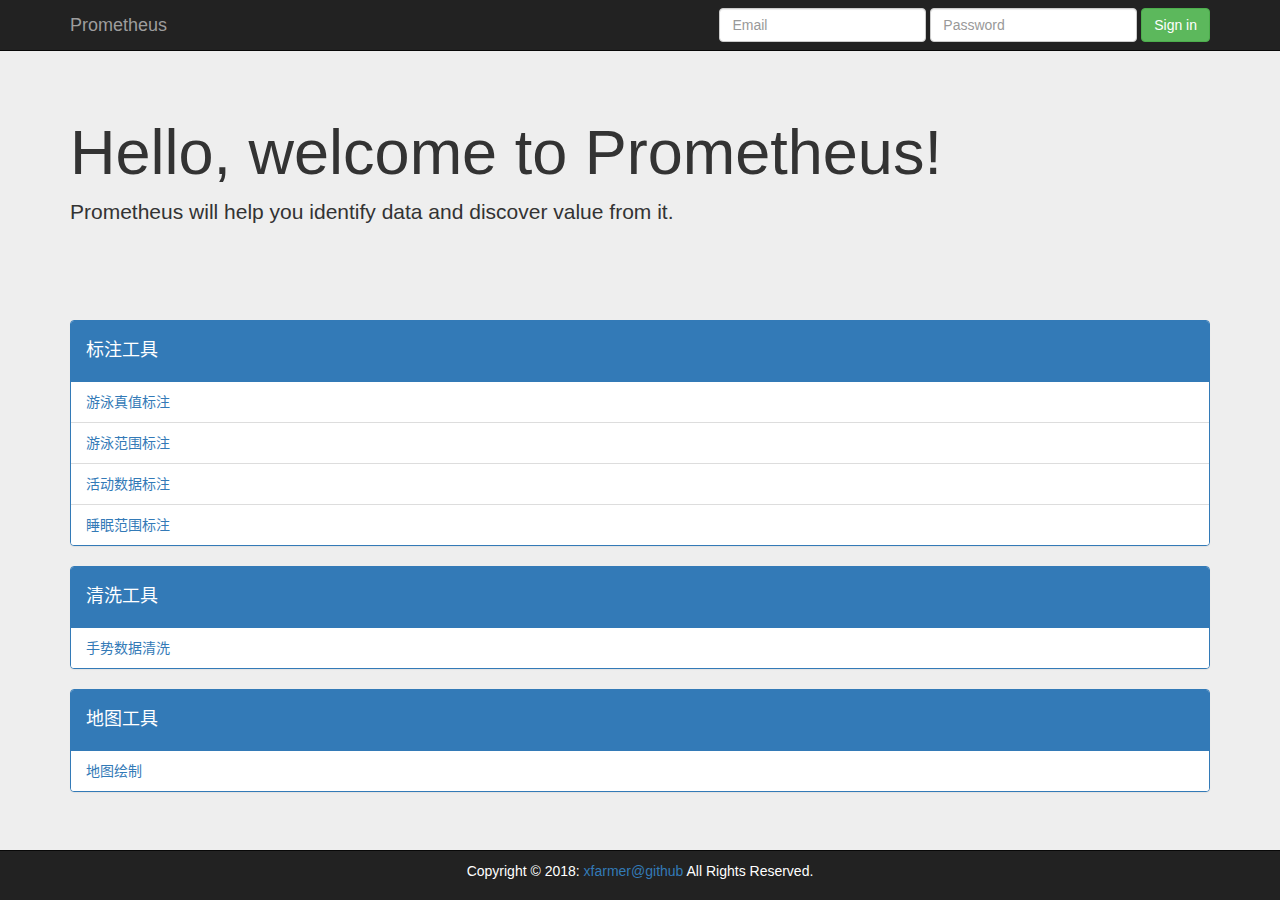
<file: index.html>
<!DOCTYPE html>
<html lang="zh-CN">
<head>
    <meta charset="utf-8">
    <meta name="viewport" content="width=device-width, initial-scale=1">
    <!-- 上述3个meta标签*必须*放在最前面，任何其他内容都*必须*跟随其后！ -->

    <meta name="description" content="Prometheus - Recognition and definition.">
    <meta name="author" content="github.com/xfarmer">

    <link rel="icon" href="prometheus.ico">
    <title>Prometheus</title>

    <!-- Bootstrap core CSS -->
    <link href="css/bootstrap.min.css" rel="stylesheet"/>
    <link href="css/prometheus.css" rel="stylesheet">
    <link href="css/font-awesome.min.css" rel="stylesheet">

    <script src="js/jquery/3.2.1/jquery.min.js"></script>
    <script src="js/highstock.js"></script>
    <script src="js/prometheus.js"></script>
</head>

<body>
<nav class="navbar navbar-inverse navbar-fixed-top">
    <div class="container">
        <div class="navbar-header">
            <button type="button" class="navbar-toggle collapsed" data-toggle="collapse" data-target="#navbar"
                    aria-expanded="false" aria-controls="navbar">
                <span class="sr-only">Toggle navigation</span>
                <span class="icon-bar"></span>
                <span class="icon-bar"></span>
                <span class="icon-bar"></span>
            </button>
            <a class="navbar-brand" href="#">Prometheus</a>
        </div>
        <div id="navbar" class="navbar-collapse collapse">
            <form class="navbar-form navbar-right">
                <div class="form-group">
                    <input type="text" placeholder="Email" class="form-control">
                </div>
                <div class="form-group">
                    <input type="password" placeholder="Password" class="form-control">
                </div>
                <button type="submit" class="btn btn-success">Sign in</button>
            </form>
        </div><!--/.navbar-collapse -->
    </div>
</nav>

<div class="jumbotron">
    <div class="container">
        <h1>Hello, welcome to Prometheus!</h1>
        <p>Prometheus will help you identify data and discover value from it.</p>
    </div>
</div>

<div class="container" style="margin-top: 30px; margin-bottom: 30px">
    <div class="panel panel-primary">
        <div class="panel-heading">
            <h4>标注工具</h4>
        </div>
        <ul class="list-group" id="markerList">
            <li class="list-group-item">
                <a target="_top" class="button" title="游泳真值标注" href="swimming_cleaner.html">游泳真值标注</a>
            </li>
            <li class="list-group-item">
                <a target="_top" class="button" title="游泳范围标注" href="swimming_marker.html">游泳范围标注</a>
            </li>
            <li class="list-group-item">
                <a target="_top" class="button" title="活动数据标注" href="activity_marker.html">活动数据标注</a>
            </li>
            <li class="list-group-item">
                <a target="_top" class="button" title="睡眠范围标注" href="sleep_marker.html">睡眠范围标注</a>
            </li>
        </ul>
    </div>

    <div class="panel panel-primary">

        <div class="panel-heading">
            <h4>清洗工具</h4>
        </div>
        <ul class="list-group" id="cleanerList">
            <li class="list-group-item">
                <a target="_top" class="button" title="手势数据清洗" href="gesture_cleaner.html">手势数据清洗</a>
            </li>
        </ul>
    </div>

    <div class="panel panel-primary">

        <div class="panel-heading">
            <h4>地图工具</h4>
        </div>
        <ul class="list-group" id="mapList">
            <li class="list-group-item">
                <a target="_top" class="button" title="地图绘制" href="show_gps.html">地图绘制</a>
            </li>
        </ul>
    </div>

</div>

</body>

<!-- Footer -->
<footer class="footer navbar navbar-inverse navbar-fixed-bottom">
    <div class="container">
        <!-- Copyright -->
        <div class="footer-copyright text-center" style="color: #ffffff; margin-top: 10px;">Copyright © 2018:
            <a href="https://github.com/xfarmer"> xfarmer@github</a> All Rights Reserved.
        </div>
        <!-- Copyright -->
    </div>

</footer>
<!-- Footer -->

<script src="js/bootstrap/3.3.7/bootstrap.min.js"></script>

</html>
</file>
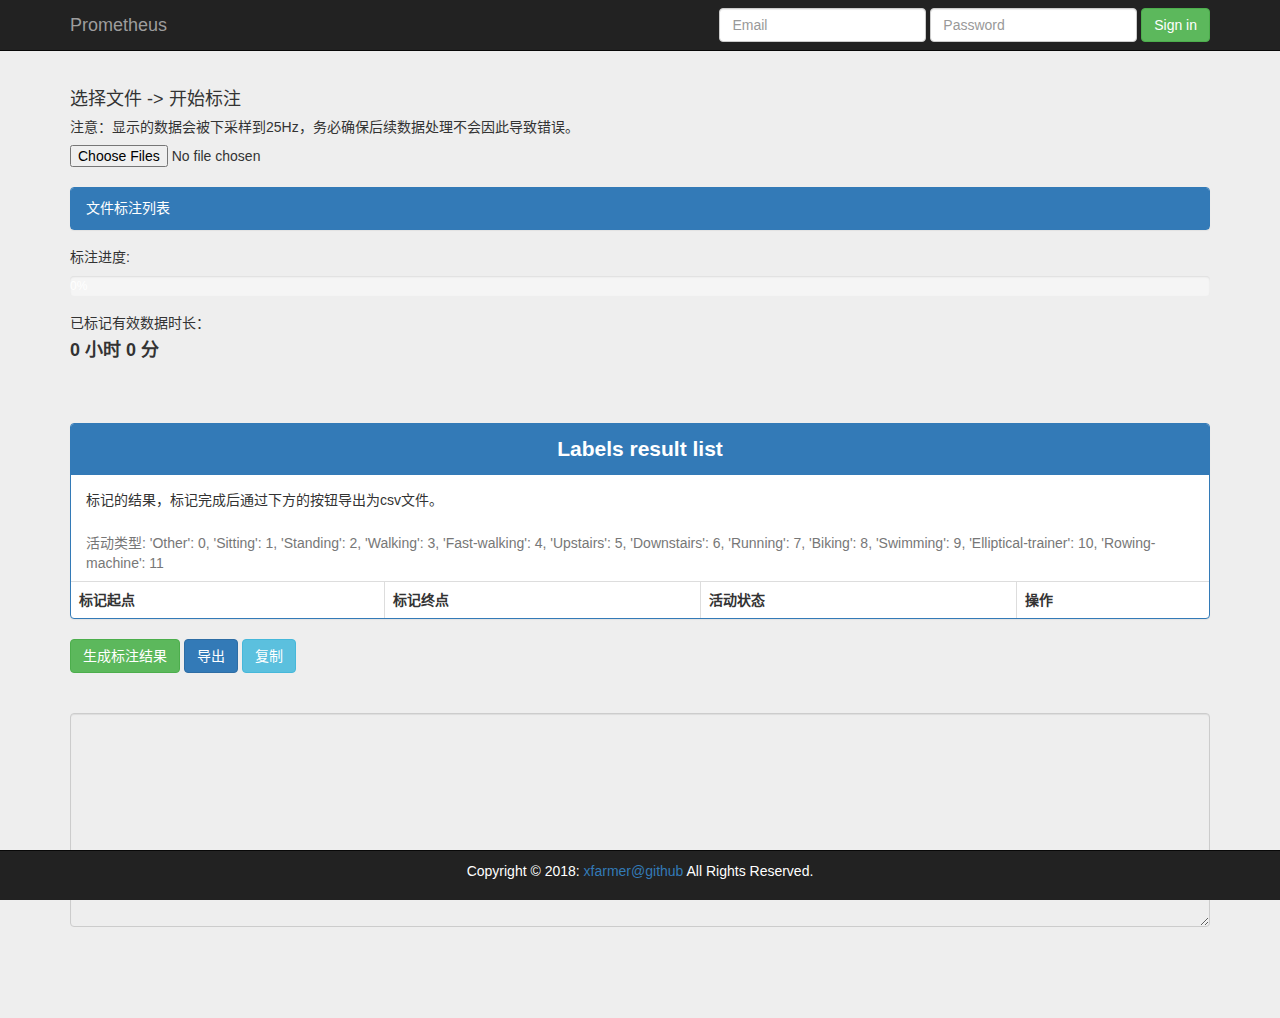
<file: activity_marker.html>
<!DOCTYPE html>
<html lang="zh-CN">
<head>
    <meta charset="utf-8">
    <meta name="viewport" content="width=device-width, initial-scale=1">
    <!-- 上述3个meta标签*必须*放在最前面，任何其他内容都*必须*跟随其后！ -->

    <meta name="description" content="Prometheus - Recognition and definition.">
    <meta name="author" content="github.com/xfarmer">

    <link rel="icon" href="prometheus.ico">
    <title>Activity marker - Prometheus</title>

    <!-- Bootstrap core CSS -->
    <link href="css/bootstrap.min.css" rel="stylesheet"/>
    <link href="css/font-awesome.min.css" rel="stylesheet">
    <link href="css/prometheus.css" rel="stylesheet">

    <script src="js/jquery/3.2.1/jquery.min.js"></script>
    <script src="js/highstock.min.js"></script>
    <script src="js/activity_marker.js"></script>
</head>

<body>
<nav class="navbar navbar-inverse navbar-fixed-top">
    <div class="container">
        <div class="navbar-header">
            <button type="button" class="navbar-toggle collapsed" data-toggle="collapse" data-target="#navbar"
                    aria-expanded="false" aria-controls="navbar">
                <span class="sr-only">Toggle navigation</span>
                <span class="icon-bar"></span>
                <span class="icon-bar"></span>
                <span class="icon-bar"></span>
            </button>
            <a class="navbar-brand" href="#">Prometheus</a>
        </div>
        <div id="navbar" class="navbar-collapse collapse">
            <form class="navbar-form navbar-right">
                <div class="form-group">
                    <input type="text" placeholder="Email" class="form-control">
                </div>
                <div class="form-group">
                    <input type="password" placeholder="Password" class="form-control">
                </div>
                <button type="submit" class="btn btn-success">Sign in</button>
            </form>
        </div><!--/.navbar-collapse -->
    </div>
</nav>

<div class="alert alert-success alert-dismissable fade" id="markingInfo">
    <button type="button" class="close" data-dismiss="alert">&times;</button>
    指定操作成功提示信息。
</div>

<div class="container" style="margin-top: 30px; margin-bottom: 30px">
    <h4>选择文件 -> 开始标注</h4>
    <h5>注意：显示的数据会被下采样到25Hz，务必确保后续数据处理不会因此导致错误。</h5>
    <input type="file" id="files" name="files[]" size="10" multiple/>
    <br/>
    <div class="panel panel-primary">
        <div class="panel-heading">文件标注列表</div>
        <div class="list-group" id="fileList">
            <!--<button type="button" class="list-group-item list-group-item-action">Example</button>-->
        </div>
    </div>
    <h5>标注进度:</h5>
    <div class="progress" id="markProgress">
        <div class="progress-bar progress-bar-success" role="progressbar"
             aria-valuenow="60" aria-valuemin="0" aria-valuemax="100"
             style="width: 0;">
            0%
        </div>
    </div>

    <h5>已标记有效数据时长：</h5>
    <h4 id="acceptedTime" style="font-weight: bold">0 小时 0 分</h4>

    <hr>

    <div id="markingChart" style="height: 450px; min-width: 300px"></div>
    <div id="navigatorChart" style="height: 200px; min-width: 300px"></div>

    <hr>

    <div class="panel panel-primary" id="labelResultPanel">
        <div class="panel-heading" style="text-align: center; font-weight: bold; font-size: 1.5em">Labels result list
        </div>
        <div class="panel-body">
            标记的结果，标记完成后通过下方的按钮导出为csv文件。
        </div>
        <table class="table table-hover table-striped table-bordered" id="markTable">
            <caption>活动类型: 'Other': 0,
                'Sitting': 1,
                'Standing': 2,
                'Walking': 3,
                'Fast-walking': 4,
                'Upstairs': 5,
                'Downstairs': 6,
                'Running': 7,
                'Biking': 8,
                'Swimming': 9,
                'Elliptical-trainer': 10,
                'Rowing-machine': 11</caption>
            <thead>
            <tr>
                <!--<th>序号</th>-->
                <th>标记起点</th>
                <th>标记终点</th>
                <th>活动状态</th>
                <th>操作</th>
            </tr>
            </thead>
            <tbody>
            </tbody>
        </table>
    </div>
    <button type="button" class="btn btn-success" onclick="generateResult()">生成标注结果</button>
    <button type="button" class="btn btn-primary" onclick="exportData()">导出</button>
    <button type="button" class="btn btn-info" onclick="copyData()">复制</button>
    <br/>
    <br/>
    <label for="labelResultsTxt"></label>
    <textarea class="form-control" readonly="readonly" rows="10" id="labelResultsTxt"></textarea>

    <hr>

    <script type="text/javascript">
        $(function () {
            $('#markingChart').hide();
            $('#navigatorChart').hide();
            $('#markingInfo').hide();
        });
        document.getElementById('files').addEventListener('change', handleFileSelection, false);
        onInit();
    </script>
</div> <!-- /container -->

<!-- Mark Modal -->
<div class="modal fade" id="markModal" tabindex="-1" role="dialog" aria-labelledby="markModalLabel" aria-hidden="true">
    <div class="vertical-alignment-helper">
        <div class="modal-dialog vertical-align-center">
            <div class="modal-content">
                <div class="modal-header">
                    <button type="button" class="close" data-dismiss="modal">
                        <span aria-hidden="true">&times;</span><span class="sr-only">Close</span>
                    </button>
                    <h4 class="modal-title" id="markModalLabel">数据标记</h4>

                </div>
                <div class="modal-body" style="padding-left: 5%; padding-right: 5%">
                    <div class="row">
                        <form class="form-horizontal" role="form">
                            <!--form-group 输入提示样式： has-success/has-warning/has-error -->
                            <div class="form-group">
                                <label class="col-sm-2 control-label" for="startPoint">标记起点</label>
                                <div class="col-sm-10">
                                    <input class="form-control" id="startPoint" type="text" value="100">
                                </div>
                            </div>
                            <div class="form-group">
                                <label class="col-sm-2 control-label" for="endPoint">标记终点</label>
                                <div class="col-sm-10">
                                    <input class="form-control" id="endPoint" type="text" value="500">
                                </div>
                            </div>
                            <div class="form-group">
                                <label for="activityState" class="col-sm-2 control-label">活动状态</label>
                                <div class="col-sm-10">
                                    <select id="activityState" class="form-control">
                                        <option value="0">Other</option>
                                        <option value="1">Sitting</option>
                                        <option value="2">Standing</option>
                                        <option value="3">Walking</option>
                                        <option value="4">Fast-walking</option>
                                        <option value="5">Up-stairs</option>
                                        <option value="6">Down-stairs</option>
                                        <option value="7">Running</option>
                                        <option value="8">Biking</option>
                                        <option value="9">Swimming</option>
                                        <option value="10">Elliptical-trainer</option>
                                        <option value="11">Rowing-machine</option>
                                    </select>
                                </div>
                            </div>
                        </form>
                    </div>
                </div>
                <div class="modal-footer">
                    <button type="button" class="btn btn-default" data-dismiss="modal" id="markCancel"
                            onclick="onLabelCancel()">Cancel
                    </button>
                    <button type="button" class="btn btn-primary" data-dismiss="modal" id="markSubmit"
                            onclick="onLabelSubmit();">Submit
                    </button>
                </div>
            </div>
        </div>
    </div>
</div>

</body>

<!-- Footer -->
<footer class="footer navbar navbar-inverse navbar-fixed-bottom">
    <div class="container">
        <!-- Copyright -->
        <div class="footer-copyright text-center" style="color: #ffffff; margin-top: 10px;">Copyright © 2018:
            <a href="https://github.com/xfarmer"> xfarmer@github</a> All Rights Reserved.
        </div>
        <!-- Copyright -->
    </div>

</footer>
<!-- Footer -->

<script src="js/bootstrap/3.3.7/bootstrap.min.js"></script>

</html>
</file>
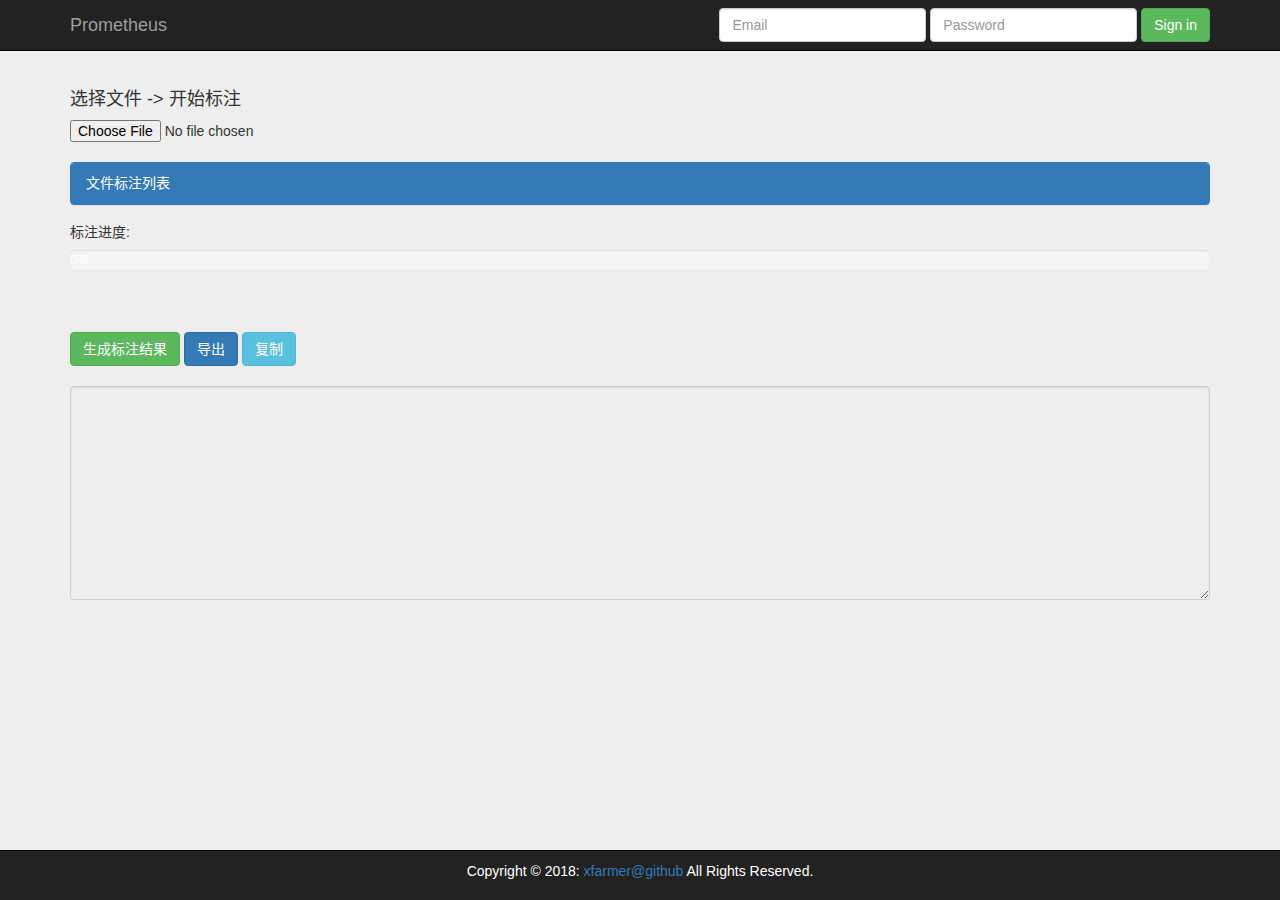
<file: gesture_cleaner.html>
<!DOCTYPE html>
<html lang="zh-CN">
<head>
    <meta charset="utf-8">
    <meta name="viewport" content="width=device-width, initial-scale=1">
    <!-- 上述3个meta标签*必须*放在最前面，任何其他内容都*必须*跟随其后！ -->

    <meta name="description" content="Prometheus - Recognition and definition.">
    <meta name="author" content="github.com/xfarmer">

    <link rel="icon" href="prometheus.ico">
    <title>Gesture cleaner - Prometheus</title>

    <!-- Bootstrap core CSS -->
    <link href="css/bootstrap.min.css" rel="stylesheet"/>
    <link href="css/prometheus.css" rel="stylesheet">
    <link href="css/font-awesome.min.css" rel="stylesheet">

    <script src="js/jquery/3.2.1/jquery.min.js"></script>
    <script src="js/highstock.min.js"></script>
    <script src="js/gesture_cleaner.js"></script>
</head>

<body>
<nav class="navbar navbar-inverse navbar-fixed-top">
    <div class="container">
        <div class="navbar-header">
            <button type="button" class="navbar-toggle collapsed" data-toggle="collapse" data-target="#navbar"
                    aria-expanded="false" aria-controls="navbar">
                <span class="sr-only">Toggle navigation</span>
                <span class="icon-bar"></span>
                <span class="icon-bar"></span>
                <span class="icon-bar"></span>
            </button>
            <a class="navbar-brand" href="#">Prometheus</a>
        </div>
        <div id="navbar" class="navbar-collapse collapse">
            <form class="navbar-form navbar-right">
                <div class="form-group">
                    <input type="text" placeholder="Email" class="form-control">
                </div>
                <div class="form-group">
                    <input type="password" placeholder="Password" class="form-control">
                </div>
                <button type="submit" class="btn btn-success">Sign in</button>
            </form>
        </div><!--/.navbar-collapse -->
    </div>
</nav>

<div class="alert alert-success alert-dismissable fade" id="markingInfo">
    <button type="button" class="close" data-dismiss="alert">&times;</button>
    指定操作成功提示信息。
</div>

<div class="container" style="margin-top: 30px; margin-bottom: 30px">
    <h4>选择文件 -> 开始标注</h4>
    <input type="file" id="files" name="files[]" size="10" />
    <script>
        document.getElementById('files').addEventListener('change', handleFileSelection, false);
    </script>

    <br/>

    <div class="panel panel-primary">
        <div class="panel-heading">文件标注列表</div>
        <div class="list-group" id="fileList">
            <!--<button type="button" class="list-group-item list-group-item-action">Example</button>-->
        </div>
    </div>

    <h5 id="markProgressTitle">标注进度:</h5>
    <div class="progress" id="markProgress">
        <div class="progress-bar progress-bar-success" role="progressbar"
             aria-valuenow="60" aria-valuemin="0" aria-valuemax="100"
             style="width: 0;">
            0%
        </div>
    </div>

    <div style="text-align: center; margin-top: 10px;" id="markPanel">
        <h4>当前手势数据是否有效？</h4>
        <button type="button" class="btn btn-success" onclick="gestureAccepted()">Accept</button>
        <button style="margin-left: 20px" type="button" class="btn btn-danger" onclick="gestureRejected()">Reject</button>
    </div>
    <hr>

    <div id="markingChart" style="height: 450px; min-width: 300px"></div>
    <hr>

    <button type="button" class="btn btn-success" onclick="generateResult()">生成标注结果</button>
    <button type="button" class="btn btn-primary" onclick="exportData()">导出</button>
    <button type="button" class="btn btn-info" onclick="copyData()">复制</button>
    <br/>
    <label for="labelResultsTxt"></label>
    <textarea class="form-control" readonly="readonly" rows="10" id="labelResultsTxt"></textarea>

    <hr>

    <script type="text/javascript">
        $(function () {
            $('#markPanel').hide();
            $('#markingChart').hide();
            $('#markingInfo').hide();
        });
    </script>
</div> <!-- /container -->

<!-- Mark Modal -->
<div class="modal fade" id="markModal" tabindex="-1" role="dialog" aria-labelledby="markModalLabel" aria-hidden="true">
    <div class="vertical-alignment-helper">
        <div class="modal-dialog vertical-align-center">
            <div class="modal-content">
                <div class="modal-header">
                    <button type="button" class="close" data-dismiss="modal">
                        <span aria-hidden="true">&times;</span><span class="sr-only">Close</span>
                    </button>
                    <h4 class="modal-title" id="markModalLabel">选择数据标记区间</h4>
                </div>

                <h5 id="instanceNumHint" style="margin-top: 15px; margin-left: 15px; margin-bottom: 0; font-weight: bold">
                    当前文件手势实例总数：100
                </h5>

                <div class="modal-body" style="padding-left: 5%; padding-right: 5%">

                    <div class="row">
                        <form class="form-horizontal" role="form">
                            <!--form-group 输入提示样式： has-success/has-warning/has-error -->
                            <div class="form-group">
                                <label class="col-sm-2 control-label" for="startPoint">标记起点</label>
                                <div class="col-sm-10">
                                    <input class="form-control" id="startPoint" type="number" value="0">
                                </div>
                            </div>
                            <div class="form-group">
                                <label class="col-sm-2 control-label" for="endPoint">标记终点</label>
                                <div class="col-sm-10">
                                    <input class="form-control" id="endPoint" type="number" value="100">
                                </div>
                            </div>
                        </form>
                    </div>
                </div>
                <div class="modal-footer">
                    <button type="button" class="btn btn-default" data-dismiss="modal" id="markCancel"
                            onclick="onMarkIntervalCancel()">Cancel
                    </button>
                    <button type="button" class="btn btn-primary" data-dismiss="modal" id="markSubmit"
                            onclick="onMarkIntervalSubmit();">Submit
                    </button>
                </div>
            </div>
        </div>
    </div>
</div>

</body>

<!-- Footer -->
<footer class="footer navbar navbar-inverse navbar-fixed-bottom">
    <div class="container">
        <!-- Copyright -->
        <div class="footer-copyright text-center" style="color: #ffffff; margin-top: 10px;">Copyright © 2018:
            <a href="https://github.com/xfarmer"> xfarmer@github</a> All Rights Reserved.
        </div>
        <!-- Copyright -->
    </div>

</footer>
<!-- Footer -->

<script src="js/bootstrap/3.3.7/bootstrap.min.js"></script>

</html>
</file>
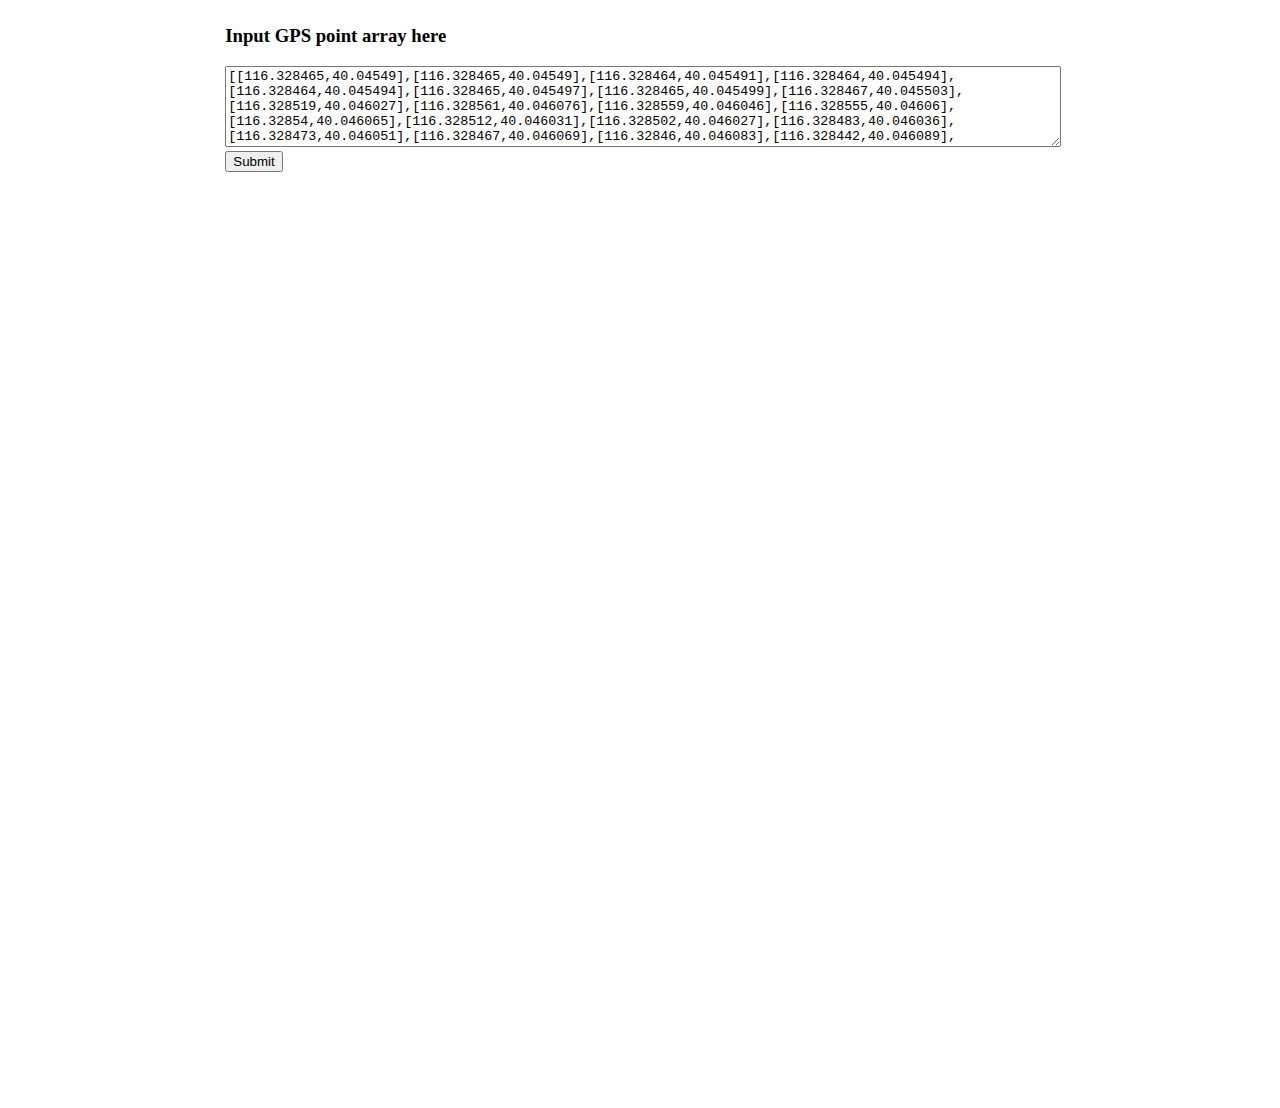
<file: show_gps.html>
<!doctype html>
<html>
<head>
    <meta charset="utf-8">
    <meta http-equiv="X-UA-Compatible" content="IE=edge">
    <meta name="viewport" content="initial-scale=1.0, user-scalable=no, width=device-width">
    <title>轨迹回放</title>
    <link rel="stylesheet" href="https://a.amap.com/jsapi_demos/static/demo-center/css/demo-center.css"/>
    <style>
        html, body, #container {
            height: 100%;
            width: 90%;
            margin-left: 5%;
            margin-right: 5%;
        }

        .input-card .btn{
            margin-right: 1.2rem;
            width: 9rem;
        }

        .input-card .btn:last-child{
            margin-right: 0;
        }
    </style>
</head>
<body>
<div style="margin-top: 25px; margin-left: 10%; margin-right: 10%">
    <h3>Input GPS point array here</h3>
    <label for="gpsPoints"></label><textarea id="gpsPoints" type="text" rows="5" style="width: 100%"></textarea>
    <br>
    <input type="submit" value="Submit" onclick="onSubmit()">
</div>

<br>
<br>

<div id="container"></div>

<!--<div class="input-card">-->
<!--    <h4>轨迹回放控制</h4>-->
<!--    <div class="input-item">-->
<!--        <input type="button" class="btn" value="开始动画" id="start" onclick="startAnimation()"/>-->
<!--        <input type="button" class="btn" value="暂停动画" id="pause" onclick="pauseAnimation()"/>-->
<!--    </div>-->
<!--    <div class="input-item">-->
<!--        <input type="button" class="btn" value="继续动画" id="resume" onclick="resumeAnimation()"/>-->
<!--        <input type="button" class="btn" value="停止动画" id="stop" onclick="stopAnimation()"/>-->
<!--    </div>-->
<!--</div>-->
<script type="text/javascript" src="https://webapi.amap.com/maps?v=1.4.15&key=您申请的key值"></script>
<script>
    let lineArr = [[116.328465, 40.045490],[116.328465, 40.045490],[116.328464, 40.045491],[116.328464, 40.045494],[116.328464, 40.045494],[116.328465, 40.045497],[116.328465, 40.045499],[116.328467, 40.045503],[116.328519, 40.046027],[116.328561, 40.046076],[116.328559, 40.046046],[116.328555, 40.046060],[116.328540, 40.046065],[116.328512, 40.046031],[116.328502, 40.046027],[116.328483, 40.046036],[116.328473, 40.046051],[116.328467, 40.046069],[116.328460, 40.046083],[116.328442, 40.046089],[116.328429, 40.046092],[116.328418, 40.046098],[116.328408, 40.046108],[116.328409, 40.046125],[116.328408, 40.046140],[116.328410, 40.046155],[116.328409, 40.046162],[116.328402, 40.046169],[116.328390, 40.046170],[116.328371, 40.046168],[116.328352, 40.046169],[116.328338, 40.046171],[116.328330, 40.046178],[116.328317, 40.046181],[116.328307, 40.046185],[116.328291, 40.046188],[116.328276, 40.046194],[116.328266, 40.046198],[116.328255, 40.046202],[116.328252, 40.046207],[116.328249, 40.046207],[116.328248, 40.046211],[116.328242, 40.046217],[116.328238, 40.046225],[116.328237, 40.046238],[116.328239, 40.046251],[116.328240, 40.046262],[116.328235, 40.046271],[116.328225, 40.046282],[116.328217, 40.046293],[116.328215, 40.046298],[116.328210, 40.046304],[116.328201, 40.046311],[116.328187, 40.046316],[116.328175, 40.046319],[116.328160, 40.046326],[116.328146, 40.046334],[116.328134, 40.046342],[116.328120, 40.046348],[116.328110, 40.046353],[116.328104, 40.046358],[116.328101, 40.046361],[116.328100, 40.046363],[116.328101, 40.046360],[116.328098, 40.046357],[116.328093, 40.046351],[116.328080, 40.046342],[116.328070, 40.046336],[116.328055, 40.046326],[116.328045, 40.046322],[116.328035, 40.046319],[116.328027, 40.046321],[116.328021, 40.046329],[116.328018, 40.046336],[116.328016, 40.046343],[116.328015, 40.046350],[116.328011, 40.046355],[116.328005, 40.046359],[116.327990, 40.046355],[116.327976, 40.046352],[116.327957, 40.046348],[116.327943, 40.046349],[116.327922, 40.046350],[116.327895, 40.046348],[116.327870, 40.046343],[116.327843, 40.046335],[116.327812, 40.046322],[116.327783, 40.046311],[116.327758, 40.046292],[116.327727, 40.046274],[116.327695, 40.046258],[116.327661, 40.046245],[116.327627, 40.046230],[116.327598, 40.046214],[116.327570, 40.046188],[116.327548, 40.046165],[116.327526, 40.046143],[116.327505, 40.046116],[116.327481, 40.046093],[116.327461, 40.046073],[116.327440, 40.046056],[116.327421, 40.046038],[116.327403, 40.046015],[116.327387, 40.045992],[116.327372, 40.045969],[116.327356, 40.045950],[116.327341, 40.045931],[116.327329, 40.045918],[116.327317, 40.045898],[116.327205, 40.045716],[116.327189, 40.045689],[116.327174, 40.045665],[116.327167, 40.045647],[116.327160, 40.045630],[116.327149, 40.045611],[116.327143, 40.045595],[116.327140, 40.045581],[116.327133, 40.045567],[116.327124, 40.045553],[116.327115, 40.045538],[116.327105, 40.045528],[116.327093, 40.045518],[116.327074, 40.045510],[116.327064, 40.045495],[116.327065, 40.045476],[116.327068, 40.045458],[116.327067, 40.045450],[116.327065, 40.045441],[116.327061, 40.045433],[116.327051, 40.045430],[116.327036, 40.045429],[116.327019, 40.045425],[116.326998, 40.045419],[116.326974, 40.045420],[116.326950, 40.045420],[116.326926, 40.045422],[116.326909, 40.045421],[116.326893, 40.045418],[116.326883, 40.045411],[116.326873, 40.045405],[116.326856, 40.045402],[116.326832, 40.045398],[116.326804, 40.045399],[116.326776, 40.045395],[116.326754, 40.045389],[116.326736, 40.045380],[116.326715, 40.045370],[116.326695, 40.045356],[116.326674, 40.045341],[116.326656, 40.045323],[116.326644, 40.045301],[116.326631, 40.045280],[116.326613, 40.045266],[116.326592, 40.045254],[116.326565, 40.045247],[116.326537, 40.045246],[116.326510, 40.045250],[116.326486, 40.045253],[116.326462, 40.045257],[116.326440, 40.045258],[116.326425, 40.045252],[116.326411, 40.045245],[116.326399, 40.045236],[116.326385, 40.045229],[116.326372, 40.045223],[116.326357, 40.045217],[116.326345, 40.045208],[116.326339, 40.045199],[116.326333, 40.045189],[116.326321, 40.045179],[116.326311, 40.045173],[116.326295, 40.045172],[116.326281, 40.045172],[116.326263, 40.045177],[116.326236, 40.045190],[116.326208, 40.045197],[116.326182, 40.045202],[116.326158, 40.045206],[116.326137, 40.045207],[116.326120, 40.045207],[116.326104, 40.045204],[116.326088, 40.045204],[116.326078, 40.045207],[116.326067, 40.045204],[116.326058, 40.045194],[116.326048, 40.045182],[116.326035, 40.045174],[116.326020, 40.045169],[116.325999, 40.045167],[116.325980, 40.045164],[116.325966, 40.045155],[116.325949, 40.045143],[116.325933, 40.045128],[116.325922, 40.045111],[116.325912, 40.045097],[116.325903, 40.045080],[116.325894, 40.045061],[116.325884, 40.045044],[116.325871, 40.045030],[116.325855, 40.045018],[116.325836, 40.045009],[116.325820, 40.045001],[116.325808, 40.044989],[116.325798, 40.044975],[116.325791, 40.044964],[116.325784, 40.044958],[116.325773, 40.044950],[116.325768, 40.044945],[116.325766, 40.044940],[116.325766, 40.044934],[116.325764, 40.044926],[116.325758, 40.044920],[116.325745, 40.044915],[116.325730, 40.044913],[116.325715, 40.044914],[116.325698, 40.044914],[116.325687, 40.044913],[116.325674, 40.044911],[116.325660, 40.044905],[116.325647, 40.044896],[116.325631, 40.044886],[116.325612, 40.044877],[116.325586, 40.044874],[116.325560, 40.044870],[116.325537, 40.044867],[116.325525, 40.044862],[116.325513, 40.044862],[116.325494, 40.044861],[116.325472, 40.044861],[116.325456, 40.044859],[116.325440, 40.044855],[116.325424, 40.044848],[116.325412, 40.044839],[116.325402, 40.044824],[116.325398, 40.044813],[116.325397, 40.044804],[116.325391, 40.044796],[116.325385, 40.044789],[116.325372, 40.044785],[116.325357, 40.044780],[116.325338, 40.044776],[116.325316, 40.044776],[116.325302, 40.044774],[116.325285, 40.044772],[116.325268, 40.044765],[116.325249, 40.044762],[116.325231, 40.044761],[116.325217, 40.044759],[116.325205, 40.044760],[116.325195, 40.044759],[116.325186, 40.044758],[116.325172, 40.044755],[116.325153, 40.044748],[116.325131, 40.044739],[116.325113, 40.044731],[116.325099, 40.044717],[116.325086, 40.044703],[116.325074, 40.044691],[116.325061, 40.044682],[116.325052, 40.044670],[116.325038, 40.044663],[116.325025, 40.044655],[116.325011, 40.044649],[116.325001, 40.044643],[116.324991, 40.044635],[116.324982, 40.044626],[116.324971, 40.044618],[116.324956, 40.044608],[116.324941, 40.044598],[116.324930, 40.044592],[116.324918, 40.044587],[116.324907, 40.044582],[116.324896, 40.044574],[116.324881, 40.044563],[116.324865, 40.044552],[116.324850, 40.044548],[116.324833, 40.044544],[116.324819, 40.044544],[116.324800, 40.044542],[116.324783, 40.044538],[116.324768, 40.044532],[116.324753, 40.044526],[116.324736, 40.044527],[116.324723, 40.044525],[116.324708, 40.044524],[116.324688, 40.044524],[116.324670, 40.044525],[116.324658, 40.044529],[116.324651, 40.044538],[116.324634, 40.044546],[116.324619, 40.044554],[116.324605, 40.044556],[116.324591, 40.044558],[116.324578, 40.044557],[116.324563, 40.044554],[116.324546, 40.044547],[116.324528, 40.044539],[116.324517, 40.044531],[116.324509, 40.044524],[116.324500, 40.044512],[116.324491, 40.044498],[116.324475, 40.044485],[116.324460, 40.044471],[116.324450, 40.044451],[116.324433, 40.044428],[116.324425, 40.044411],[116.324417, 40.044397],[116.324401, 40.044386],[116.324380, 40.044370],[116.324349, 40.044365],[116.324315, 40.044361],[116.324282, 40.044363],[116.324253, 40.044362],[116.324230, 40.044359],[116.324207, 40.044354],[116.324184, 40.044349],[116.324165, 40.044345],[116.324153, 40.044339],[116.324140, 40.044330],[116.324126, 40.044316],[116.324114, 40.044304],[116.324101, 40.044293],[116.324094, 40.044286],[116.324087, 40.044281],[116.324082, 40.044275],[116.324075, 40.044270],[116.324067, 40.044265],[116.324057, 40.044255],[116.324038, 40.044248],[116.324012, 40.044245],[116.323982, 40.044249],[116.323954, 40.044252],[116.323933, 40.044258],[116.323913, 40.044264],[116.323891, 40.044259],[116.323868, 40.044255],[116.323844, 40.044244],[116.323831, 40.044235],[116.323818, 40.044228],[116.323803, 40.044222],[116.323793, 40.044218],[116.323782, 40.044213],[116.323767, 40.044210],[116.323751, 40.044211],[116.323737, 40.044208],[116.323722, 40.044202],[116.323717, 40.044195],[116.323713, 40.044186],[116.323709, 40.044170],[116.323701, 40.044152],[116.323692, 40.044136],[116.323680, 40.044121],[116.323664, 40.044107],[116.323650, 40.044101],[116.323629, 40.044096],[116.323599, 40.044095],[116.323564, 40.044101],[116.323531, 40.044110],[116.323495, 40.044122],[116.323469, 40.044124],[116.323452, 40.044121],[116.323429, 40.044120],[116.323407, 40.044116],[116.323388, 40.044113],[116.323369, 40.044108],[116.323354, 40.044098],[116.323335, 40.044084],[116.323318, 40.044069],[116.323305, 40.044048],[116.323293, 40.044022],[116.323284, 40.043997],[116.323279, 40.043977],[116.323258, 40.043961],[116.323233, 40.043948],[116.323212, 40.043930],[116.323193, 40.043923],[116.323173, 40.043914],[116.323154, 40.043909],[116.323135, 40.043909],[116.323112, 40.043917],[116.323091, 40.043922],[116.323066, 40.043926],[116.323048, 40.043923],[116.323028, 40.043915],[116.323007, 40.043913],[116.322984, 40.043912],[116.322964, 40.043909],[116.322941, 40.043903],[116.322927, 40.043894],[116.322909, 40.043896],[116.322891, 40.043899],[116.322868, 40.043891],[116.322840, 40.043878],[116.322816, 40.043867],[116.322789, 40.043853],[116.322762, 40.043836],[116.322746, 40.043816],[116.322731, 40.043806],[116.322718, 40.043805],[116.322696, 40.043815],[116.322675, 40.043832],[116.322652, 40.043850],[116.322633, 40.043866],[116.322610, 40.043885],[116.322596, 40.043907],[116.322587, 40.043928],[116.322577, 40.043950],[116.322563, 40.043972],[116.322549, 40.043997],[116.322538, 40.044022],[116.322522, 40.044045],[116.322505, 40.044070],[116.322492, 40.044092],[116.322482, 40.044112],[116.322477, 40.044130],[116.322474, 40.044142],[116.322471, 40.044158],[116.322466, 40.044171],[116.322463, 40.044185],[116.322468, 40.044202],[116.322476, 40.044216],[116.322484, 40.044236],[116.322477, 40.044257],[116.322468, 40.044277],[116.322461, 40.044296],[116.322459, 40.044317],[116.322462, 40.044337],[116.322467, 40.044356],[116.322469, 40.044373],[116.322469, 40.044389],[116.322466, 40.044405],[116.322463, 40.044418],[116.322458, 40.044426],[116.322449, 40.044429],[116.322439, 40.044435],[116.322424, 40.044444],[116.322408, 40.044456],[116.322390, 40.044471],[116.322372, 40.044487],[116.322352, 40.044500],[116.322331, 40.044509],[116.322310, 40.044523],[116.322288, 40.044535],[116.322269, 40.044559],[116.322254, 40.044591],[116.322243, 40.044613],[116.322230, 40.044634],[116.322215, 40.044658],[116.322202, 40.044675],[116.322192, 40.044687],[116.322185, 40.044698],[116.322179, 40.044709],[116.322175, 40.044717],[116.322171, 40.044725],[116.322167, 40.044736],[116.322165, 40.044744],[116.322163, 40.044755],[116.322157, 40.044765],[116.322151, 40.044770],[116.322143, 40.044773],[116.322132, 40.044778],[116.322122, 40.044786],[116.322112, 40.044790],[116.322101, 40.044794],[116.322094, 40.044801],[116.322088, 40.044807],[116.322080, 40.044817],[116.322073, 40.044827],[116.322068, 40.044834],[116.322062, 40.044844],[116.322053, 40.044858],[116.322045, 40.044866],[116.322029, 40.044872],[116.322005, 40.044876],[116.321981, 40.044880],[116.321957, 40.044886],[116.321946, 40.044898],[116.321941, 40.044907],[116.321941, 40.044920],[116.321942, 40.044934],[116.321941, 40.044951],[116.321941, 40.044969],[116.321937, 40.044989],[116.321932, 40.045007],[116.321925, 40.045021],[116.321916, 40.045029],[116.321907, 40.045036],[116.321892, 40.045046],[116.321878, 40.045057],[116.321859, 40.045069],[116.321850, 40.045089],[116.321840, 40.045110],[116.321824, 40.045128],[116.321798, 40.045144],[116.321779, 40.045158],[116.321760, 40.045169],[116.321737, 40.045179],[116.321711, 40.045187],[116.321694, 40.045200],[116.321676, 40.045211],[116.321660, 40.045221],[116.321647, 40.045235],[116.321635, 40.045250],[116.321627, 40.045265],[116.321618, 40.045275],[116.321617, 40.045289],[116.321612, 40.045299],[116.321625, 40.045231],[116.321603, 40.045249],[116.321594, 40.045273],[116.321597, 40.045301],[116.321617, 40.045334],[116.321628, 40.045350],[116.321634, 40.045357],[116.321637, 40.045361],[116.321638, 40.045363],[116.321639, 40.045364],[116.321639, 40.045365],[116.321639, 40.045365],[116.321639, 40.045365],[116.321640, 40.045365],[116.321640, 40.045365],[116.321640, 40.045365],[116.321640, 40.045365],[116.321640, 40.045365],[116.321640, 40.045364],[116.321637, 40.045358],[116.321625, 40.045315],[116.321623, 40.045309],[116.321623, 40.045303],[116.321623, 40.045299],[116.321623, 40.045297],[116.321623, 40.045296],[116.321623, 40.045295],[116.321625, 40.045290],[116.321635, 40.045274],[116.321646, 40.045256],[116.321652, 40.045239],[116.321649, 40.045224],[116.321637, 40.045209],[116.321621, 40.045196],[116.321595, 40.045188],[116.321573, 40.045183],[116.321543, 40.045185],[116.321501, 40.045199],[116.321483, 40.045204],[116.321466, 40.045208],[116.321450, 40.045212],[116.321434, 40.045217],[116.321414, 40.045220],[116.321398, 40.045227],[116.321384, 40.045235],[116.321377, 40.045248],[116.321377, 40.045267],[116.321377, 40.045284],[116.321372, 40.045301],[116.321365, 40.045311],[116.321355, 40.045320],[116.321339, 40.045330],[116.321318, 40.045345],[116.321300, 40.045359],[116.321281, 40.045370],[116.321257, 40.045376],[116.321238, 40.045383],[116.321217, 40.045386],[116.321197, 40.045393],[116.321185, 40.045408],[116.321178, 40.045424],[116.321174, 40.045441],[116.321171, 40.045457],[116.321164, 40.045474],[116.321155, 40.045483],[116.321148, 40.045488],[116.321140, 40.045489],[116.321124, 40.045494],[116.321108, 40.045507],[116.321094, 40.045522],[116.321080, 40.045539],[116.321070, 40.045559],[116.321060, 40.045579],[116.321057, 40.045599],[116.321055, 40.045614],[116.321049, 40.045626],[116.321039, 40.045637],[116.321024, 40.045647],[116.321008, 40.045654],[116.320993, 40.045664],[116.320988, 40.045679],[116.320978, 40.045682],[116.320970, 40.045681],[116.320962, 40.045678],[116.320954, 40.045674],[116.320942, 40.045675],[116.320932, 40.045681],[116.320920, 40.045690],[116.320904, 40.045697],[116.320889, 40.045704],[116.320877, 40.045704],[116.320867, 40.045708],[116.320859, 40.045718],[116.320849, 40.045731],[116.320837, 40.045744],[116.320827, 40.045756],[116.320816, 40.045767],[116.320804, 40.045778],[116.320795, 40.045788],[116.320786, 40.045797],[116.320779, 40.045810],[116.320769, 40.045817],[116.320764, 40.045826],[116.320757, 40.045835],[116.320749, 40.045846],[116.320741, 40.045849],[116.320725, 40.045848],[116.320707, 40.045847],[116.320689, 40.045844],[116.320670, 40.045843],[116.320654, 40.045852],[116.320636, 40.045865],[116.320623, 40.045881],[116.320614, 40.045902],[116.320606, 40.045925],[116.320603, 40.045952],[116.320599, 40.045974],[116.320598, 40.046000],[116.320597, 40.046025],[116.320595, 40.046045],[116.320592, 40.046064],[116.320586, 40.046081],[116.320576, 40.046100],[116.320569, 40.046118],[116.320561, 40.046135],[116.320550, 40.046149],[116.320533, 40.046162],[116.320518, 40.046178],[116.320502, 40.046194],[116.320494, 40.046209],[116.320491, 40.046225],[116.320489, 40.046240],[116.320487, 40.046257],[116.320481, 40.046271],[116.320480, 40.046284],[116.320476, 40.046294],[116.320468, 40.046304],[116.320460, 40.046316],[116.320449, 40.046324],[116.320435, 40.046333],[116.320427, 40.046346],[116.320420, 40.046361],[116.320415, 40.046373],[116.320418, 40.046389],[116.320424, 40.046401],[116.320422, 40.046415],[116.320414, 40.046426],[116.320409, 40.046439],[116.320390, 40.046449],[116.320369, 40.046458],[116.320347, 40.046465],[116.320328, 40.046462],[116.320311, 40.046461],[116.320292, 40.046464],[116.320271, 40.046469],[116.320255, 40.046477],[116.320243, 40.046486],[116.320233, 40.046499],[116.320226, 40.046516],[116.320226, 40.046533],[116.320230, 40.046548],[116.320237, 40.046561],[116.320245, 40.046573],[116.320251, 40.046585],[116.320256, 40.046592],[116.320258, 40.046597],[116.320259, 40.046600],[116.320257, 40.046604],[116.320255, 40.046609],[116.320253, 40.046615],[116.320241, 40.046622],[116.320235, 40.046629],[116.320233, 40.046635],[116.320227, 40.046647],[116.320220, 40.046657],[116.320207, 40.046674],[116.320190, 40.046693],[116.320183, 40.046709],[116.320178, 40.046721],[116.320175, 40.046738],[116.320175, 40.046755],[116.320168, 40.046771],[116.320158, 40.046786],[116.320140, 40.046802],[116.320124, 40.046819],[116.320108, 40.046830],[116.320097, 40.046843],[116.320091, 40.046858],[116.320087, 40.046876],[116.320086, 40.046889],[116.320088, 40.046900],[116.320087, 40.046910],[116.320083, 40.046919],[116.320077, 40.046927],[116.320067, 40.046943],[116.320055, 40.046959],[116.320035, 40.046973],[116.320018, 40.046986],[116.320000, 40.047000],[116.319978, 40.047011],[116.319953, 40.047022],[116.319925, 40.047032],[116.319891, 40.047038],[116.319865, 40.047043],[116.319852, 40.047053],[116.319840, 40.047060],[116.319828, 40.047062],[116.319816, 40.047068],[116.319805, 40.047077],[116.319794, 40.047085],[116.319784, 40.047095],[116.319768, 40.047107],[116.319765, 40.047125],[116.319761, 40.047144],[116.319751, 40.047163],[116.319733, 40.047183],[116.319719, 40.047200],[116.319701, 40.047214],[116.319693, 40.047230],[116.319691, 40.047247],[116.319687, 40.047262],[116.319690, 40.047278],[116.319693, 40.047293],[116.319695, 40.047308],[116.319698, 40.047325],[116.319696, 40.047336],[116.319691, 40.047350],[116.319684, 40.047362],[116.319674, 40.047370],[116.319661, 40.047378],[116.319647, 40.047389],[116.319633, 40.047399],[116.319624, 40.047416],[116.319612, 40.047431],[116.319599, 40.047446],[116.319587, 40.047460],[116.319576, 40.047476],[116.319569, 40.047494],[116.319563, 40.047506],[116.319560, 40.047515],[116.319558, 40.047521],[116.319554, 40.047528],[116.319543, 40.047535],[116.319539, 40.047538],[116.319539, 40.047544],[116.319539, 40.047553],[116.319536, 40.047566],[116.319531, 40.047580],[116.319525, 40.047597],[116.319521, 40.047616],[116.319516, 40.047635],[116.319515, 40.047655],[116.319513, 40.047672],[116.319511, 40.047685],[116.319504, 40.047694],[116.319494, 40.047701],[116.319483, 40.047704],[116.319466, 40.047705],[116.319445, 40.047703],[116.319420, 40.047701],[116.319392, 40.047698],[116.319370, 40.047696],[116.319350, 40.047700],[116.319328, 40.047713],[116.319305, 40.047727],[116.319281, 40.047736],[116.319251, 40.047743],[116.319212, 40.047747],[116.319168, 40.047751],[116.319127, 40.047754],[116.319095, 40.047759],[116.319065, 40.047770],[116.319041, 40.047783],[116.319024, 40.047798],[116.319013, 40.047807],[116.319016, 40.047823],[116.319018, 40.047838],[116.319025, 40.047853],[116.319020, 40.047870],[116.319013, 40.047886],[116.319007, 40.047903],[116.319004, 40.047918],[116.319003, 40.047934],[116.319001, 40.047952],[116.319001, 40.047974],[116.319000, 40.047993],[116.318999, 40.048012],[116.318992, 40.048028],[116.318984, 40.048045],[116.318977, 40.048058],[116.318970, 40.048068],[116.318965, 40.048075],[116.318960, 40.048080],[116.318959, 40.048087],[116.318956, 40.048095],[116.318953, 40.048108],[116.318949, 40.048116],[116.318945, 40.048124],[116.318936, 40.048135],[116.318928, 40.048147],[116.318925, 40.048158],[116.318922, 40.048170],[116.318921, 40.048181],[116.318916, 40.048186],[116.318910, 40.048191],[116.318903, 40.048184],[116.318897, 40.048177],[116.318890, 40.048170],[116.318886, 40.048163],[116.318899, 40.048160],[116.318924, 40.048160],[116.318947, 40.048158],[116.318970, 40.048159],[116.318986, 40.048162],[116.318998, 40.048171],[116.319006, 40.048183],[116.319014, 40.048191],[116.319021, 40.048189],[116.319032, 40.048184],[116.319048, 40.048175],[116.319053, 40.048172],[116.319054, 40.048171],[116.319047, 40.048176],[116.319044, 40.048190],[116.319043, 40.048206],[116.319041, 40.048218],[116.319037, 40.048227],[116.319026, 40.048230],[116.319009, 40.048226],[116.318992, 40.048219],[116.318970, 40.048215],[116.318946, 40.048206],[116.318923, 40.048194],[116.318901, 40.048179],[116.318875, 40.048178],[116.318855, 40.048179],[116.318834, 40.048179],[116.318813, 40.048179],[116.318791, 40.048178],[116.318774, 40.048177],[116.318765, 40.048179],[116.318759, 40.048189],[116.318757, 40.048207],[116.318754, 40.048225],[116.318750, 40.048242],[116.318749, 40.048256],[116.318750, 40.048267],[116.318753, 40.048280],[116.318758, 40.048295],[116.318762, 40.048306],[116.318759, 40.048318],[116.318753, 40.048331],[116.318741, 40.048344],[116.318729, 40.048357],[116.318710, 40.048366],[116.318693, 40.048375],[116.318679, 40.048385],[116.318675, 40.048388],[116.318684, 40.048391],[116.318698, 40.048391],[116.318707, 40.048391],[116.318713, 40.048393],[116.318718, 40.048401],[116.318724, 40.048411],[116.318733, 40.048424],[116.318741, 40.048434],[116.318750, 40.048445],[116.318760, 40.048456],[116.318771, 40.048468],[116.318783, 40.048480],[116.318796, 40.048492],[116.318810, 40.048503],[116.318822, 40.048515],[116.318828, 40.048528],[116.318833, 40.048543],[116.318838, 40.048557],[116.318839, 40.048573],[116.318841, 40.048587],[116.318842, 40.048602],[116.318828, 40.048620],[116.318813, 40.048636],[116.318791, 40.048651],[116.318774, 40.048662],[116.318753, 40.048672],[116.318731, 40.048685],[116.318684, 40.048691],[116.317812, 40.048602],[116.317825, 40.048580],[116.317821, 40.048582],[116.317784, 40.048584],[116.317756, 40.048589],[116.317732, 40.048597],[116.317710, 40.048605],[116.317689, 40.048613]];

    document.getElementById('gpsPoints').value = JSON.stringify(lineArr)

    let map = new AMap.Map("container", {
        resizeEnable: true,
        center: [116.328465, 40.045490],
        zoom: 30
    });

    // 绘制轨迹
    let polyline = new AMap.Polyline({
        map: map,
        path: lineArr,
        bubble: true,
        showDir:true,
        strokeColor: "#28F",  //线颜色
        // strokeOpacity: 1,     //线透明度
        strokeWeight: 5,      //线宽
        // strokeStyle: "solid"  //线样式
    });

    let passedPolyline = new AMap.Polyline({
        map: map,
        // path: lineArr,
        strokeColor: "#AF5",  //线颜色
        // strokeOpacity: 1,     //线透明度
        strokeWeight: 6,      //线宽
        // strokeStyle: "solid"  //线样式
    });

    map.setFitView();

    // let marker = new AMap.Marker({
    //     map: map,
    //     position: [116.328465, 40.045490],
    //     icon: "https://webapi.amap.com/images/car.png",
    //     offset: new AMap.Pixel(-26, -13),
    //     autoRotation: true,
    //     angle:-90,
    // });
    //
    // marker.on('moving', function (e) {
    //     passedPolyline.setPath(e.passedPath);
    // });

    // function startAnimation () {
    //     marker.moveAlong(polyline.getPath(), 200);
    // }
    //
    // function pauseAnimation () {
    //     marker.pauseMove();
    // }
    //
    // function resumeAnimation () {
    //     marker.resumeMove();
    // }
    //
    // function stopAnimation () {
    //     marker.stopMove();
    // }

    function onSubmit() {
        let points = document.getElementById('gpsPoints').value
        let data = JSON.parse(points)
        console.log(data)

        polyline.setPath(data)

        map.setFitView();
        let startPoint = AMap.LngLat(data[0][0], data[0][1]);
        map.setCenter(startPoint);
        // marker.setPosition(startPoint);
    }
</script>
</body>
</html>
</file>
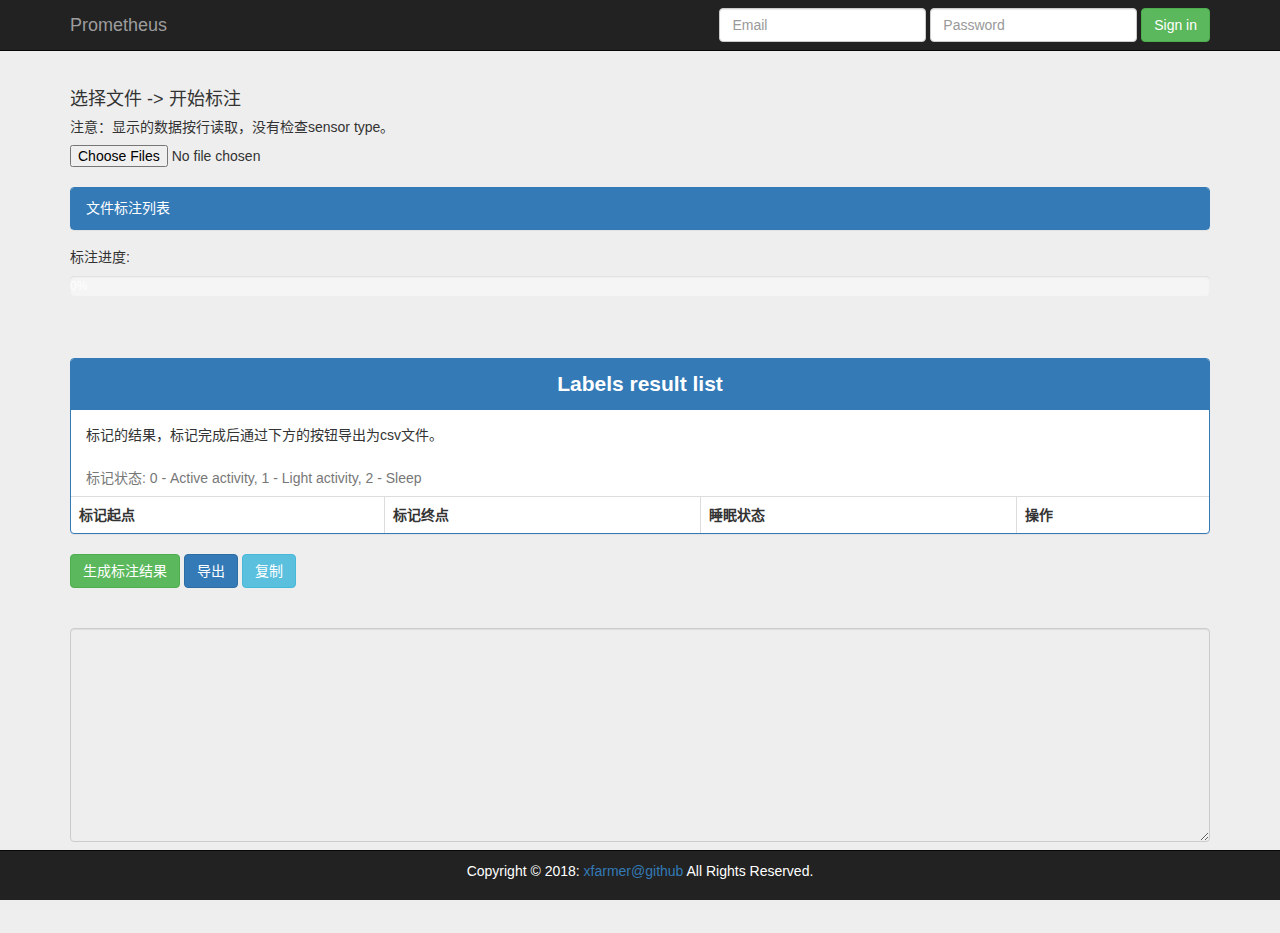
<file: sleep_marker.html>
<!DOCTYPE html>
<html lang="zh-CN">
<head>
    <meta charset="utf-8">
    <meta name="viewport" content="width=device-width, initial-scale=1">
    <!-- 上述3个meta标签*必须*放在最前面，任何其他内容都*必须*跟随其后！ -->

    <meta name="description" content="Prometheus - Recognition and definition.">
    <meta name="author" content="github.com/xfarmer">

    <link rel="icon" href="prometheus.ico">
    <title>Sleep marker - Prometheus</title>

    <!-- Bootstrap core CSS -->
    <link href="css/bootstrap.min.css" rel="stylesheet"/>
    <link href="css/prometheus.css" rel="stylesheet">
    <link href="css/font-awesome.min.css" rel="stylesheet">

    <script src="js/jquery/3.2.1/jquery.min.js"></script>
    <script src="js/highstock.min.js"></script>
    <script src="js/prometheus.js"></script>
    <script src="js/sleep_marker.js"></script>
</head>

<body>
<nav class="navbar navbar-inverse navbar-fixed-top">
    <div class="container">
        <div class="navbar-header">
            <button type="button" class="navbar-toggle collapsed" data-toggle="collapse" data-target="#navbar"
                    aria-expanded="false" aria-controls="navbar">
                <span class="sr-only">Toggle navigation</span>
                <span class="icon-bar"></span>
                <span class="icon-bar"></span>
                <span class="icon-bar"></span>
            </button>
            <a class="navbar-brand" href="#">Prometheus</a>
        </div>
        <div id="navbar" class="navbar-collapse collapse">
            <form class="navbar-form navbar-right">
                <div class="form-group">
                    <input type="text" placeholder="Email" class="form-control">
                </div>
                <div class="form-group">
                    <input type="password" placeholder="Password" class="form-control">
                </div>
                <button type="submit" class="btn btn-success">Sign in</button>
            </form>
        </div><!--/.navbar-collapse -->
    </div>
</nav>

<div class="alert alert-success alert-dismissable fade" id="markingInfo">
    <button type="button" class="close" data-dismiss="alert">&times;</button>
    指定操作成功提示信息。
</div>

<div class="container" style="margin-top: 30px; margin-bottom: 30px">
    <h4>选择文件 -> 开始标注</h4>
    <h5>注意：显示的数据按行读取，没有检查sensor type。</h5>
    <input type="file" id="files" name="files[]" size="10" multiple/>
    <br/>
    <div class="panel panel-primary">
        <div class="panel-heading">文件标注列表</div>
        <div class="list-group" id="fileList">
            <!--<button type="button" class="list-group-item list-group-item-action">Example</button>-->
        </div>
    </div>
    <h5>标注进度:</h5>
    <div class="progress" id="markProgress">
        <div class="progress-bar progress-bar-success" role="progressbar"
             aria-valuenow="60" aria-valuemin="0" aria-valuemax="100"
             style="width: 0;">
            0%
        </div>
    </div>

    <hr>

    <div id="markingChart" style="height: 450px; min-width: 300px"></div>
    <div id="navigatorChart" style="height: 200px; min-width: 300px"></div>

    <hr>

    <div class="panel panel-primary" id="labelResultPanel">
        <div class="panel-heading" style="text-align: center; font-weight: bold; font-size: 1.5em">Labels result list
        </div>
        <div class="panel-body">
            标记的结果，标记完成后通过下方的按钮导出为csv文件。
        </div>
        <table class="table table-hover table-striped table-bordered" id="markTable">
            <caption>标记状态: 0 - Active activity, 1 - Light activity, 2 - Sleep</caption>
            <thead>
            <tr>
                <!--<th>序号</th>-->
                <th>标记起点</th>
                <th>标记终点</th>
                <th>睡眠状态</th>
                <th>操作</th>
            </tr>
            </thead>
            <tbody>
            </tbody>
        </table>
    </div>
    <button type="button" class="btn btn-success" onclick="generateResult()">生成标注结果</button>
    <button type="button" class="btn btn-primary" onclick="exportData()">导出</button>
    <button type="button" class="btn btn-info" onclick="copyData()">复制</button>
    <br/>
    <br/>
    <label for="labelResultsTxt"></label>
    <textarea class="form-control" readonly="readonly" rows="10" id="labelResultsTxt"></textarea>

    <hr>

    <script type="text/javascript">
        $(function () {
            $('#markingChart').hide();
            $('#navigatorChart').hide();
            $('#markingInfo').hide();
        });
        document.getElementById('files').addEventListener('change', handleFileSelection, false);
    </script>
</div> <!-- /container -->

<!-- Mark Modal -->
<div class="modal fade" id="markModal" tabindex="-1" role="dialog" aria-labelledby="markModalLabel" aria-hidden="true">
    <div class="vertical-alignment-helper">
        <div class="modal-dialog vertical-align-center">
            <div class="modal-content">
                <div class="modal-header">
                    <button type="button" class="close" data-dismiss="modal">
                        <span aria-hidden="true">&times;</span><span class="sr-only">Close</span>
                    </button>
                    <h4 class="modal-title" id="markModalLabel">数据标记</h4>

                </div>
                <div class="modal-body" style="padding-left: 5%; padding-right: 5%">
                    <div class="row">
                        <form class="form-horizontal" role="form">
                            <!--form-group 输入提示样式： has-success/has-warning/has-error -->
                            <div class="form-group">
                                <label class="col-sm-2 control-label" for="startPoint">标记起点</label>
                                <div class="col-sm-10">
                                    <input class="form-control" id="startPoint" type="text" value="100">
                                </div>
                            </div>
                            <div class="form-group">
                                <label class="col-sm-2 control-label" for="endPoint">标记终点</label>
                                <div class="col-sm-10">
                                    <input class="form-control" id="endPoint" type="text" value="500">
                                </div>
                            </div>
                            <div class="form-group">
                                <label for="swimmingState" class="col-sm-2 control-label">睡眠状态</label>
                                <div class="col-sm-10">
                                    <select id="swimmingState" class="form-control">
                                        <option value="0">大活动</option>
                                        <option value="1">小活动</option>
                                        <option value="2">睡眠</option>
                                    </select>
                                </div>
                            </div>
                        </form>
                    </div>
                </div>
                <div class="modal-footer">
                    <button type="button" class="btn btn-default" data-dismiss="modal" id="markCancel"
                            onclick="onLabelCancel()">Cancel
                    </button>
                    <button type="button" class="btn btn-primary" data-dismiss="modal" id="markSubmit"
                            onclick="onLabelSubmit();">Submit
                    </button>
                </div>
            </div>
        </div>
    </div>
</div>

</body>

<!-- Footer -->
<footer class="footer navbar navbar-inverse navbar-fixed-bottom">
    <div class="container">
        <!-- Copyright -->
        <div class="footer-copyright text-center" style="color: #ffffff; margin-top: 10px;">Copyright © 2018:
            <a href="https://github.com/xfarmer"> xfarmer@github</a> All Rights Reserved.
        </div>
        <!-- Copyright -->
    </div>

</footer>
<!-- Footer -->

<script src="js/bootstrap/3.3.7/bootstrap.min.js"></script>

</html>
</file>
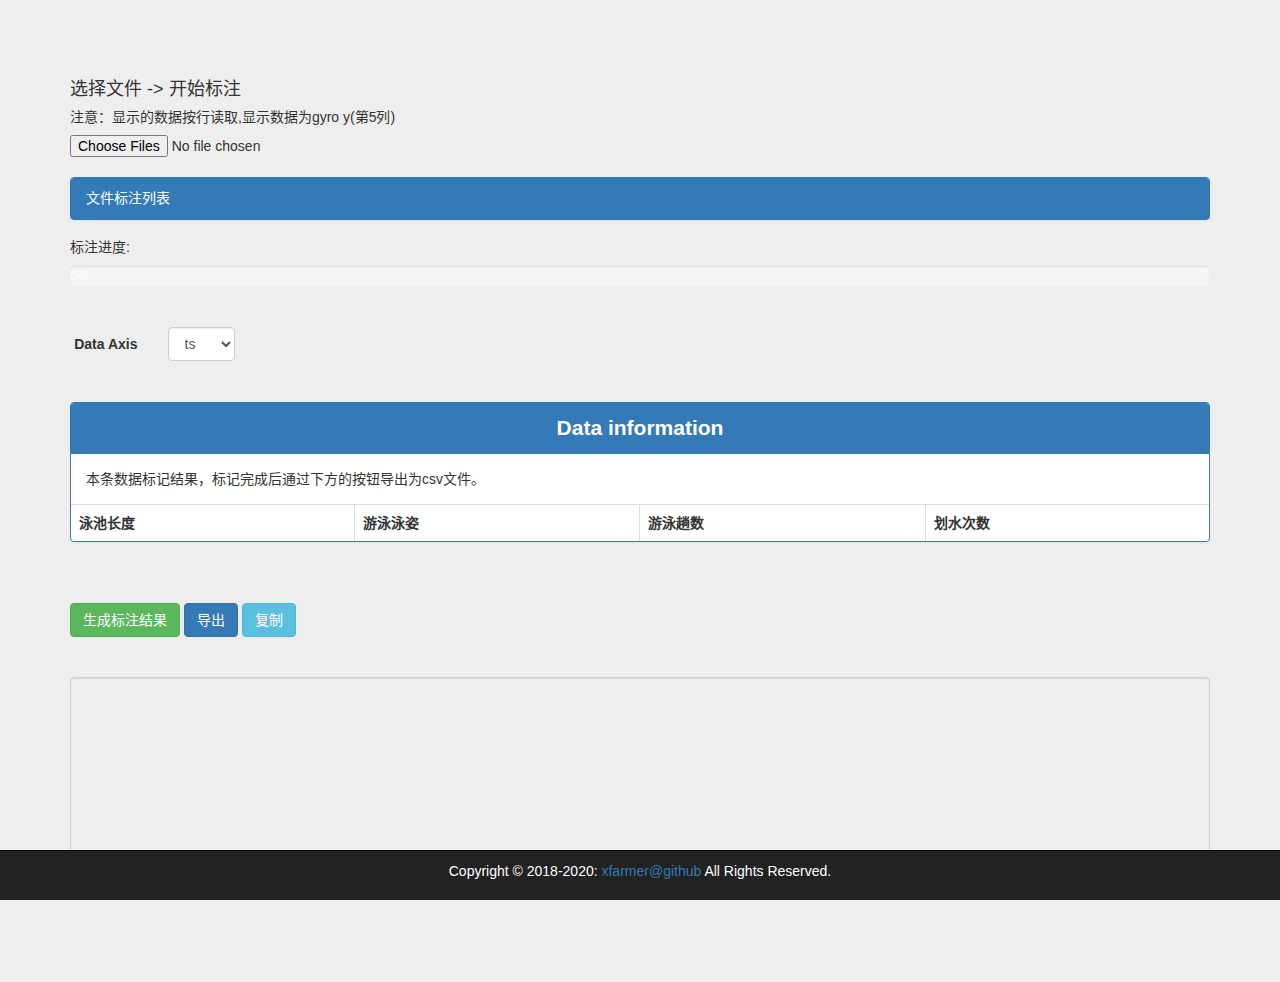
<file: swimming_cleaner.html>
<!DOCTYPE html>
<html lang="zh-CN">
<head>
    <meta charset="utf-8">
    <meta name="viewport" content="width=device-width, initial-scale=1">
    <!-- 上述3个meta标签*必须*放在最前面，任何其他内容都*必须*跟随其后！ -->

    <meta name="description" content="Prometheus - Recognition and definition.">
    <meta name="author" content="github.com/xfarmer">

    <link rel="icon" href="prometheus.ico">
    <title>Swimming cleaner - Prometheus</title>

    <!-- Bootstrap core CSS -->
    <link href="css/bootstrap.min.css" rel="stylesheet"/>
    <link href="css/prometheus.css" rel="stylesheet">
    <link href="css/font-awesome.min.css" rel="stylesheet">
    <link href="css/toastr.min.css" rel="stylesheet">

    <script src="js/jquery/3.2.1/jquery.min.js"></script>
    <script src="js/highstock.min.js"></script>
    <script src="js/toastr.min.js"></script>
    <script src="js/prometheus.js"></script>
    <script src="js/swimming_cleaner.js"></script>
</head>

<body>

<div class="alert alert-success alert-dismissable fade" id="markingInfo">
    <button type="button" class="close" data-dismiss="alert">&times;</button>
    指定操作成功提示信息。
</div>

<div class="container" style="margin-top: 20px; margin-bottom: 30px">
    <h4>选择文件 -> 开始标注</h4>
    <h5>注意：显示的数据按行读取,显示数据为gyro y(第5列)</h5>
    <input type="file" id="files" name="files[]" size="10" multiple/>
    <br/>
    <div class="panel panel-primary">
        <div class="panel-heading">文件标注列表</div>
        <div class="list-group" id="fileList">
            <!--<button type="button" class="list-group-item list-group-item-action">Example</button>-->
        </div>
    </div>
    <h5>标注进度:</h5>
    <div class="progress" id="markProgress">
        <div class="progress-bar progress-bar-success" role="progressbar"
             aria-valuenow="60" aria-valuemin="0" aria-valuemax="100"
             style="width: 0;">
            0%
        </div>
    </div>

    <hr>

    <form class="form-horizontal">
        <div class="form-group">
            <label for="dataAxisSelector" class="col-sm-1 control-label">Data Axis</label>
            <div class="col-sm-1">
                <select class="form-control" id="dataAxisSelector" onchange="onAxisSelected(this.value)">
                    <option value="0">ts</option>
                    <option value="1">ax</option>
                    <option value="2">ay</option>
                    <option value="3">az</option>
                    <option value="4">wx</option>
                    <option value="5">wy</option>
                    <option value="6">wz</option>
                    <option value="7">mx</option>
                    <option value="8">my</option>
                    <option value="9">mz</option>
                </select>
            </div>
        </div>
    </form>

    <div id="markingChart" style="height: 450px; min-width: 300px"></div>
    <div id="navigatorChart" style="height: 200px; min-width: 300px"></div>

    <hr>

    <div class="panel panel-primary" id="labelResultPanel">
        <div class="panel-heading" style="text-align: center; font-weight: bold; font-size: 1.5em">Data information
        </div>
        <div class="panel-body">
            本条数据标记结果，标记完成后通过下方的按钮导出为csv文件。
        </div>
        <table class="table table-hover table-striped table-bordered" id="markTable">
            <thead>
                <tr>
                    <!--<th>序号</th>-->
                    <th>泳池长度</th>
                    <th>游泳泳姿</th>
                    <th>游泳趟数</th>
                    <th>划水次数</th>
                </tr>
            </thead>
            <tbody>
                <tr id="labelResultRow">
                    <th>
                        <input class="form-control" id="inputPoolLen" type="text" value="100">
                    </th>
                    <th>
                        <select id="swimmingStyle" class="form-control">
                            <option value="0">非游泳</option>
                            <option value="1">自由泳</option>
                            <option value="2">蛙泳</option>
                            <option value="3">仰泳</option>
                            <option value="4">蝶泳</option>
                            <option value="99">转身</option>
                        </select>
                    </th>
                    <th>
                        <input class="form-control" id="inputTrips" type="text" value="100">
                    </th>
                    <th>
                        <input class="form-control" id="inputStrokes" type="text" value="100">
                    </th>
                </tr>
            </tbody>
        </table>
    </div>
    <button type="button" class="btn btn-success" id="markSubmit" onclick="onLabelSubmit();">提交标注</button>
    <button type="button" class="btn btn-danger" id="markInvalid" onclick="onLabelInvalid()">标注为无效数据</button>

    <hr>
    <br/>

    <button type="button" class="btn btn-success" onclick="generateResult()">生成标注结果</button>
    <button type="button" class="btn btn-primary" onclick="exportData()">导出</button>
    <button type="button" class="btn btn-info" onclick="copyData()">复制</button>
    <br/>
    <br/>
    <label for="labelResultsTxt"></label>
    <textarea class="form-control" readonly="readonly" rows="10" id="labelResultsTxt"></textarea>

    <hr>

    <script type="text/javascript">
        $(function () {
            $('#markingChart').hide();
            $('#navigatorChart').hide();
            $('#markingInfo').hide();
            $('#labelResultRow').hide();
            $('#markSubmit').hide();
            $('#markInvalid').hide();
        });
        document.getElementById('files').addEventListener('change', handleFileSelection, false);

        toastr.options = {
            "closeButton": false,
            "debug": false,
            "newestOnTop": false,
            "progressBar": false,
            "positionClass": "toast-top-center",
            "preventDuplicates": false,
            "onclick":null,
            "showDuration": "300",
            "hideDuration": "1000",
            "timeOut": "2000",
            "extendedTimeOut": "1000",
            "showEasing": "swing",
            "hideEasing": "linear",
            "showMethod": "fadeIn",
            "hideMethod": "fadeOut"
        }
    </script>
</div> <!-- /container -->

</body>

<!-- Footer -->
<footer class="footer navbar navbar-inverse navbar-fixed-bottom">
    <div class="container">
        <!-- Copyright -->
        <div class="footer-copyright text-center" style="color: #ffffff; margin-top: 10px;">Copyright © 2018-2020:
            <a href="https://github.com/xfarmer"> xfarmer@github</a> All Rights Reserved.
        </div>
        <!-- Copyright -->
    </div>

</footer>
<Footer -->

<script src="js/bootstrap/3.3.7/bootstrap.min.js"></script>

</html>
</file>
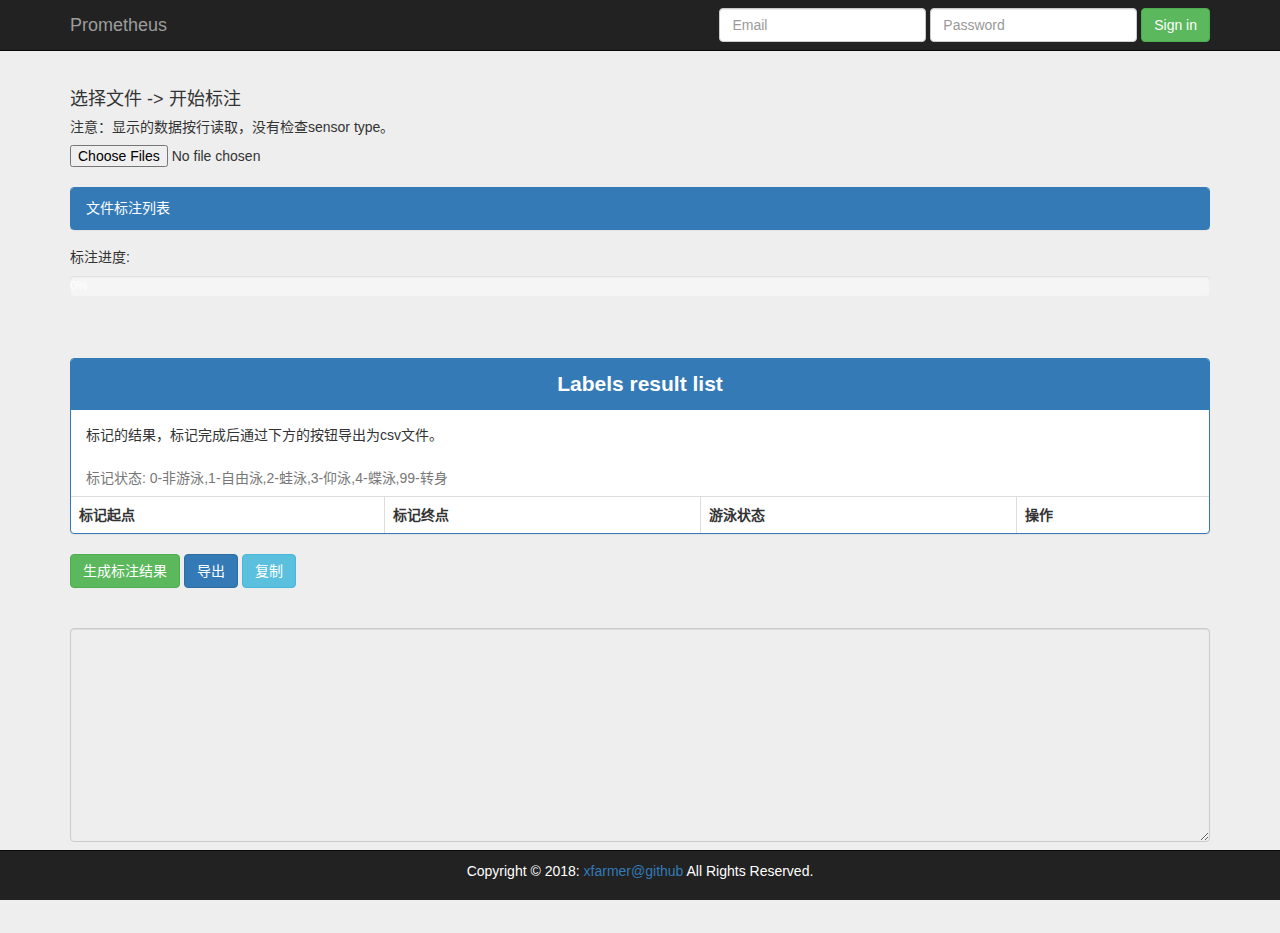
<file: swimming_marker.html>
<!DOCTYPE html>
<html lang="zh-CN">
<head>
    <meta charset="utf-8">
    <meta name="viewport" content="width=device-width, initial-scale=1">
    <!-- 上述3个meta标签*必须*放在最前面，任何其他内容都*必须*跟随其后！ -->

    <meta name="description" content="Prometheus - Recognition and definition.">
    <meta name="author" content="github.com/xfarmer">

    <link rel="icon" href="prometheus.ico">
    <title>Swimming marker - Prometheus</title>

    <!-- Bootstrap core CSS -->
    <link href="css/bootstrap.min.css" rel="stylesheet"/>
    <link href="css/prometheus.css" rel="stylesheet">
    <link href="css/font-awesome.min.css" rel="stylesheet">

    <script src="js/jquery/3.2.1/jquery.min.js"></script>
    <script src="js/highstock.min.js"></script>
    <script src="js/swimming_marker.js"></script>
</head>

<body>
<nav class="navbar navbar-inverse navbar-fixed-top">
    <div class="container">
        <div class="navbar-header">
            <button type="button" class="navbar-toggle collapsed" data-toggle="collapse" data-target="#navbar"
                    aria-expanded="false" aria-controls="navbar">
                <span class="sr-only">Toggle navigation</span>
                <span class="icon-bar"></span>
                <span class="icon-bar"></span>
                <span class="icon-bar"></span>
            </button>
            <a class="navbar-brand" href="#">Prometheus</a>
        </div>
        <div id="navbar" class="navbar-collapse collapse">
            <form class="navbar-form navbar-right">
                <div class="form-group">
                    <input type="text" placeholder="Email" class="form-control">
                </div>
                <div class="form-group">
                    <input type="password" placeholder="Password" class="form-control">
                </div>
                <button type="submit" class="btn btn-success">Sign in</button>
            </form>
        </div><!--/.navbar-collapse -->
    </div>
</nav>

<div class="alert alert-success alert-dismissable fade" id="markingInfo">
    <button type="button" class="close" data-dismiss="alert">&times;</button>
    指定操作成功提示信息。
</div>

<div class="container" style="margin-top: 30px; margin-bottom: 30px">
    <h4>选择文件 -> 开始标注</h4>
    <h5>注意：显示的数据按行读取，没有检查sensor type。</h5>
    <input type="file" id="files" name="files[]" size="10" multiple/>
    <br/>
    <div class="panel panel-primary">
        <div class="panel-heading">文件标注列表</div>
        <div class="list-group" id="fileList">
            <!--<button type="button" class="list-group-item list-group-item-action">Example</button>-->
        </div>
    </div>
    <h5>标注进度:</h5>
    <div class="progress" id="markProgress">
        <div class="progress-bar progress-bar-success" role="progressbar"
             aria-valuenow="60" aria-valuemin="0" aria-valuemax="100"
             style="width: 0;">
            0%
        </div>
    </div>

    <hr>

    <div id="markingChart" style="height: 450px; min-width: 300px"></div>
    <div id="navigatorChart" style="height: 200px; min-width: 300px"></div>

    <hr>

    <div class="panel panel-primary" id="labelResultPanel">
        <div class="panel-heading" style="text-align: center; font-weight: bold; font-size: 1.5em">Labels result list
        </div>
        <div class="panel-body">
            标记的结果，标记完成后通过下方的按钮导出为csv文件。
        </div>
        <table class="table table-hover table-striped table-bordered" id="markTable">
            <caption>标记状态: 0-非游泳,1-自由泳,2-蛙泳,3-仰泳,4-蝶泳,99-转身</caption>
            <thead>
            <tr>
                <!--<th>序号</th>-->
                <th>标记起点</th>
                <th>标记终点</th>
                <th>游泳状态</th>
                <th>操作</th>
            </tr>
            </thead>
            <tbody>
            </tbody>
        </table>
    </div>
    <button type="button" class="btn btn-success" onclick="generateResult()">生成标注结果</button>
    <button type="button" class="btn btn-primary" onclick="exportData()">导出</button>
    <button type="button" class="btn btn-info" onclick="copyData()">复制</button>
    <br/>
    <br/>
    <label for="labelResultsTxt"></label>
    <textarea class="form-control" readonly="readonly" rows="10" id="labelResultsTxt"></textarea>

    <hr>

    <script type="text/javascript">
        $(function () {
            $('#markingChart').hide();
            $('#navigatorChart').hide();
            $('#markingInfo').hide();
        });
        document.getElementById('files').addEventListener('change', handleFileSelection, false);
    </script>
</div> <!-- /container -->

<!-- Mark Modal -->
<div class="modal fade" id="markModal" tabindex="-1" role="dialog" aria-labelledby="markModalLabel" aria-hidden="true">
    <div class="vertical-alignment-helper">
        <div class="modal-dialog vertical-align-center">
            <div class="modal-content">
                <div class="modal-header">
                    <button type="button" class="close" data-dismiss="modal">
                        <span aria-hidden="true">&times;</span><span class="sr-only">Close</span>
                    </button>
                    <h4 class="modal-title" id="markModalLabel">数据标记</h4>

                </div>
                <div class="modal-body" style="padding-left: 5%; padding-right: 5%">
                    <div class="row">
                        <form class="form-horizontal" role="form">
                            <!--form-group 输入提示样式： has-success/has-warning/has-error -->
                            <div class="form-group">
                                <label class="col-sm-2 control-label" for="startPoint">标记起点</label>
                                <div class="col-sm-10">
                                    <input class="form-control" id="startPoint" type="text" value="100">
                                </div>
                            </div>
                            <div class="form-group">
                                <label class="col-sm-2 control-label" for="endPoint">标记终点</label>
                                <div class="col-sm-10">
                                    <input class="form-control" id="endPoint" type="text" value="500">
                                </div>
                            </div>
                            <div class="form-group">
                                <label for="swimmingState" class="col-sm-2 control-label">游泳状态</label>
                                <div class="col-sm-10">
                                    <select id="swimmingState" class="form-control">
                                        <option value="0">非游泳</option>
                                        <option value="1">自由泳</option>
                                        <option value="2">蛙泳</option>
                                        <option value="3">仰泳</option>
                                        <option value="4">蝶泳</option>
                                        <option value="99">转身</option>
                                    </select>
                                </div>
                            </div>
                        </form>
                    </div>
                </div>
                <div class="modal-footer">
                    <button type="button" class="btn btn-default" data-dismiss="modal" id="markCancel"
                            onclick="onLabelCancel()">Cancel
                    </button>
                    <button type="button" class="btn btn-primary" data-dismiss="modal" id="markSubmit"
                            onclick="onLabelSubmit();">Submit
                    </button>
                </div>
            </div>
        </div>
    </div>
</div>

</body>

<!-- Footer -->
<footer class="footer navbar navbar-inverse navbar-fixed-bottom">
    <div class="container">
        <!-- Copyright -->
        <div class="footer-copyright text-center" style="color: #ffffff; margin-top: 10px;">Copyright © 2018:
            <a href="https://github.com/xfarmer"> xfarmer@github</a> All Rights Reserved.
        </div>
        <!-- Copyright -->
    </div>

</footer>
<!-- Footer -->

<script src="js/bootstrap/3.3.7/bootstrap.min.js"></script>

</html>
</file>
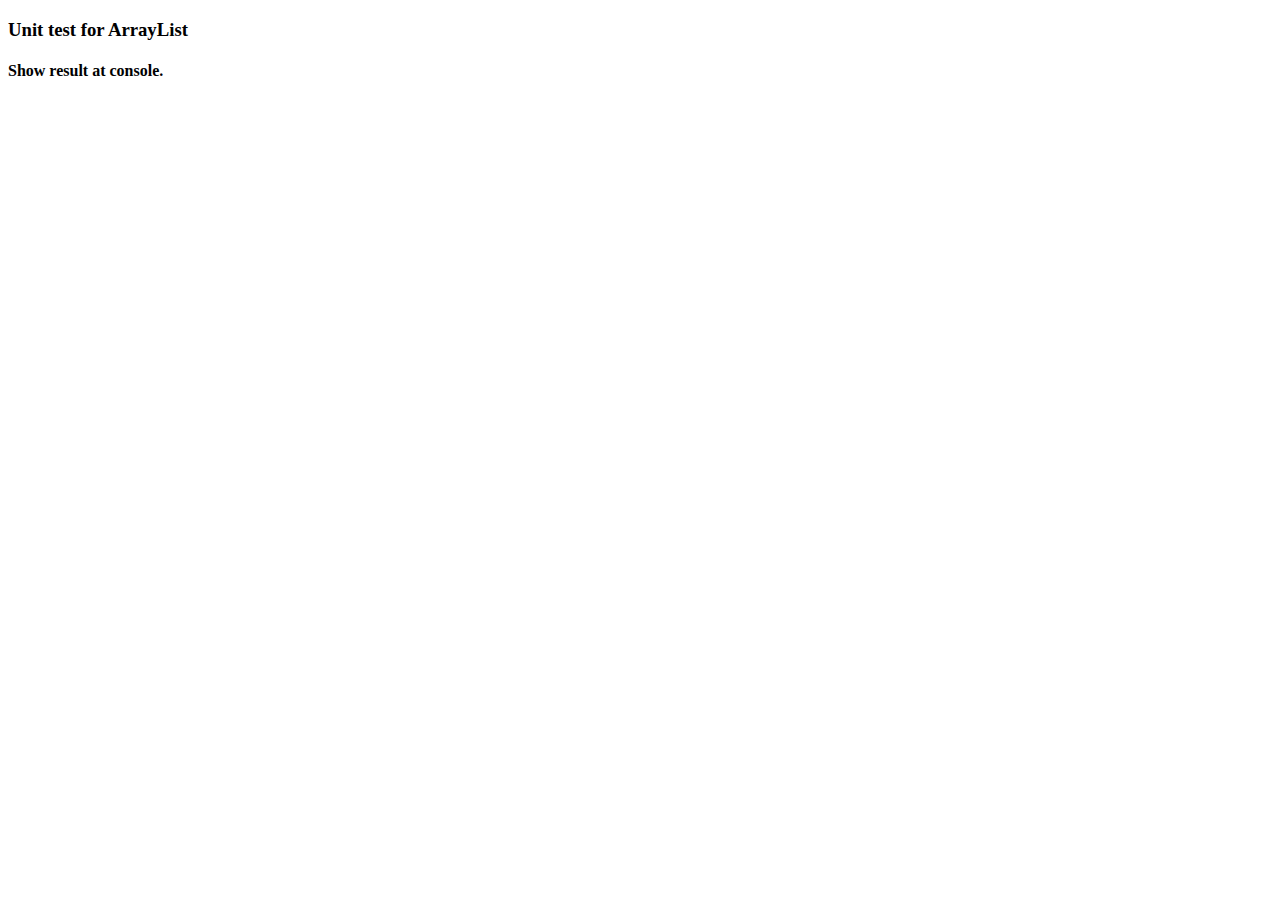
<file: tests/testArrayList.html>
<!DOCTYPE html>
<html lang="en">
<head>
    <meta charset="UTF-8">
    <title>Test ArrayList</title>

    <script src="https://cdn.staticfile.org/jquery/2.1.1/jquery.min.js"></script>
    <script src="../js/prometheus.js"></script>
</head>
<body>

<h3>Unit test for ArrayList</h3>
<h4>Show result at console.</h4>

<script type="text/javascript">
    $(function () {
        console.log("UT for ArrayList.");
        let list = new ArrayList();

        // Test empty
        console.log(list.isEmpty());

        // Test add
        list.add("A");
        list.add("B");
        list.add("C");
        list.add("D");
        console.log(list);
        console.log(arrToString(list) === "ABCD");
        printList(list);

        // Test size
        console.log("Size: " + list.size());

        // Test remove
        list.remove(1);
        list.remove(1);
        console.log(list);
        console.log(arrToString(list) === "AD");
        printList(list);

        // Test insert
        list.insert(1, "B");
        list.insert(2, "C");
        console.log(list);
        console.log(arrToString(list) === "ABCD");
        printList(list);

        // Test replace
        list.replace(2, "c");
        list.replace(3, "d");
        console.log(list);
        console.log(arrToString(list) === "ABcd");
        printList(list);

        // Test indexOf
        console.log("Index of \"c\": " + list.indexOf("c"));
        console.log(list);
        console.log(list.indexOf("c") === 2);

        // Test contains
        console.log("Contains 'c': " + list.contains("c"));

        // Test clear
        console.log("Test clear()");
        list.clear();
        console.log(list);
        console.log(list.isEmpty());
    });

    function arrToString(arr) {
        let s = "";
        for (let i = 0; i < arr.size(); i++) {
            s += arr.get(i);
        }

        return s;
    }

    function printList(arr) {
        console.log("Array: " + arrToString(arr));
    }
</script>

</body>
</html>
</file>
<file: css/prometheus.css>
/* Move down content because we have a fixed navbar that is 50px tall */
body {
    padding-top: 50px;
    padding-bottom: 20px;
    background-color: #eeeeee;
}

.vertical-alignment-helper {
    display:table;
    height: 100%;
    width: 100%;
    pointer-events:none; /* This makes sure that we can still click outside of the modal to close it */
}
.vertical-align-center {
    /* To center vertically */
    display: table-cell;
    vertical-align: middle;
    pointer-events:none;
}
.modal-content {
    /* Bootstrap sets the size of the modal in the modal-dialog class, we need to inherit it */
    width:inherit;
    max-width:inherit; /* For Bootstrap 4 - to avoid the modal window stretching full width */
    height:inherit;
    /* To center horizontally */
    margin: 0 auto;
    pointer-events: all;
}

.table tbody tr td{
    vertical-align: middle;
}
</file>
